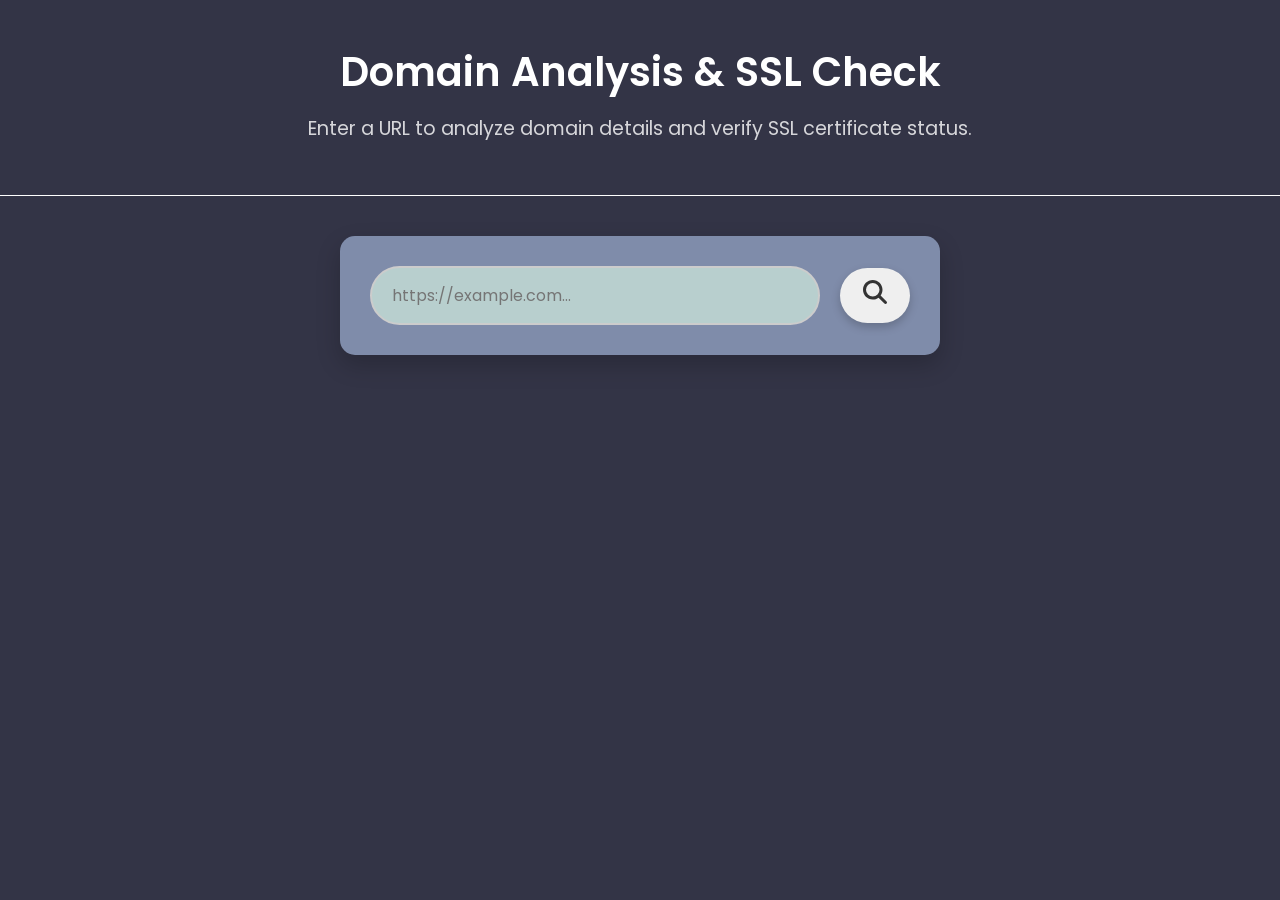
<file: templates/domain_rep.html>
<!DOCTYPE html>
<html lang="en">
<head>
  <meta charset="UTF-8" />
  <meta name="viewport" content="width=device-width, initial-scale=1.0"/>
  <title>Domain Analysis & SSL Check</title>
  <link href="https://fonts.googleapis.com/css2?family=Poppins:wght@300;400;600&display=swap" rel="stylesheet">
  <link rel="stylesheet" href="../static/domain_rep.css">
</head>
<body>
  <div class="hero">
    <div class="container0">
      <h1>Domain Analysis & SSL Check</h1>
      <p>Enter a URL to analyze domain details and verify SSL certificate status.</p>
    </div>       
  </div>
  <hr>
  <form id="check-domain" method="post">
    <div class="parent1">
      <div class="div1">
        <input type="url" name="url" placeholder="https://example.com..." required />
      </div>
      <div class="div2">
        <button type="submit" title="Analyze Domain & SSL">
          <svg xmlns="http://www.w3.org/2000/svg" viewBox="0 0 512 512" width="20" height="20">
            <path d="M416 208c0 45.9-14.9 88.3-40 122.7L502.6 457.4c12.5 12.5 12.5 32.8 0 45.3s-32.8 12.5-45.3 0L330.7 376c-34.4 25.2-76.8 40-122.7 40C93.1 416 0 322.9 0 208S93.1 0 208 0S416 93.1 416 208zM208 352a144 144 0 1 0 0-288 144 144 0 1 0 0 288z"/>
          </svg>
        </button>
      </div>
    </div>
    <div id="result" class="result-card"></div>
  </form>

  <script src="../static/domain_rep.js"></script>
</body>
</html>
</file>
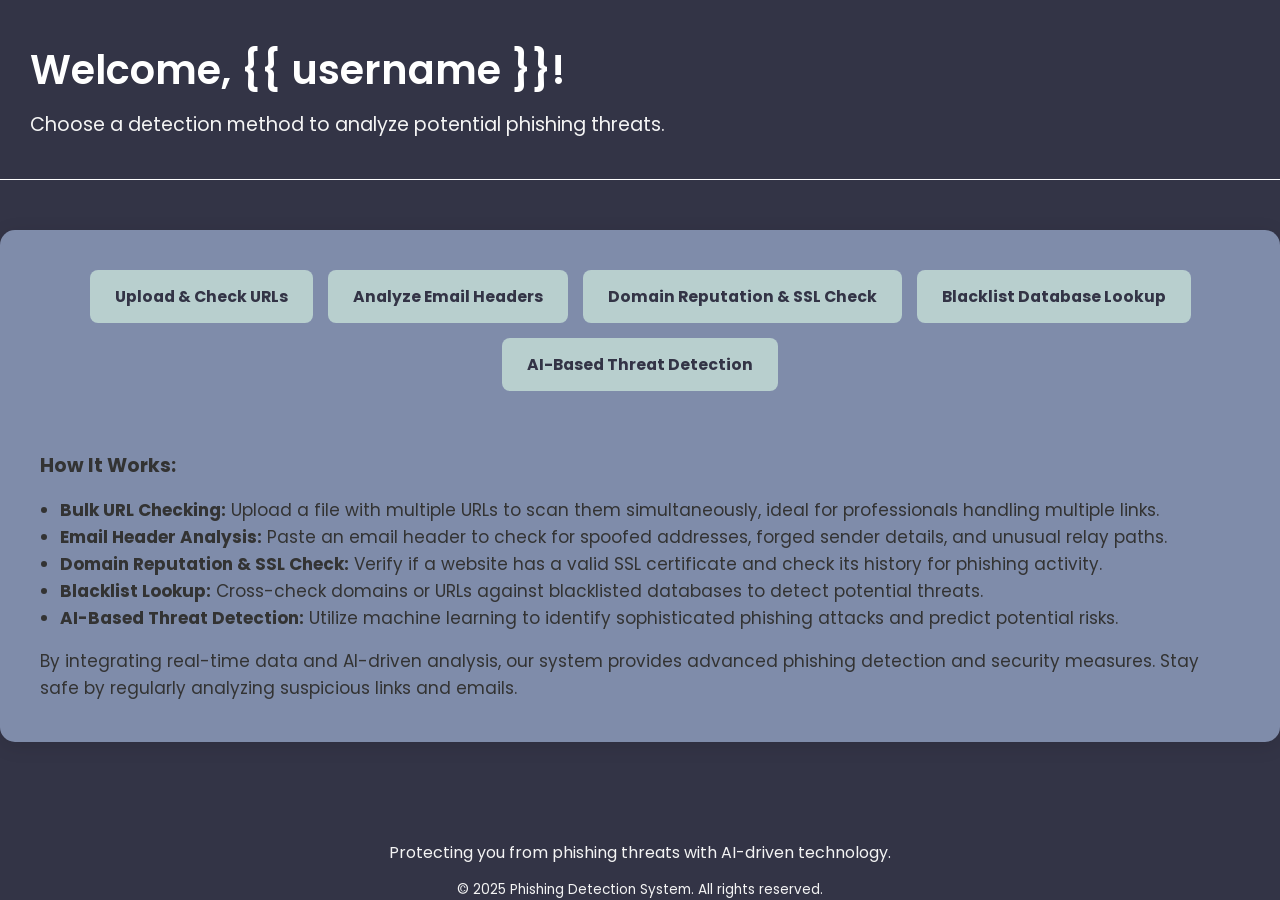
<file: templates/menu.html>
<!DOCTYPE html>
<html lang="en">
<head>
    <meta charset="UTF-8">
    <meta name="viewport" content="width=device-width, initial-scale=1.0">
    <title>Phishing Detection System</title>
    <link rel="stylesheet" href="../static/menu.css">
</head>
<body>
    <main>
        <div class="container0">
            <h1>Welcome, {{ username }}!</h1>
            <p>Choose a detection method to analyze potential phishing threats.</p>
        </div>
        <hr>
        <div class="container">
            <div class="button-group">
                <div class="button-group">
                    <a href="/check"><button>Upload & Check URLs</button></a>
                    <a href="/analyze_headers"><button>Analyze Email Headers</button></a>
                    <a href="/url_analysis"><button>Domain Reputation & SSL Check</button></a>
                    <a href="/blacklist_lookup"><button>Blacklist Database Lookup</button></a>
                    <a href="/ai_threat_detection"><button>AI-Based Threat Detection</button></a>
                </div>            
            </div>
            <div class="info">
                <p><strong>How It Works:</strong></p>
                <ul>
                    <li><strong>Bulk URL Checking:</strong> Upload a file with multiple URLs to scan them simultaneously, ideal for professionals handling multiple links.</li>
                    <li><strong>Email Header Analysis:</strong> Paste an email header to check for spoofed addresses, forged sender details, and unusual relay paths.</li>
                    <li><strong>Domain Reputation & SSL Check:</strong> Verify if a website has a valid SSL certificate and check its history for phishing activity.</li>
                    <li><strong>Blacklist Lookup:</strong> Cross-check domains or URLs against blacklisted databases to detect potential threats.</li>
                    <li><strong>AI-Based Threat Detection:</strong> Utilize machine learning to identify sophisticated phishing attacks and predict potential risks.</li>
                </ul>
                <p>By integrating real-time data and AI-driven analysis, our system provides advanced phishing detection and security measures. Stay safe by regularly analyzing suspicious links and emails.</p>
            </div>
        </div>
    </main>
    <footer class="footer">
        <div class="footer-content">
            <p class="footer-description">Protecting you from phishing threats with AI-driven technology.</p>
            <p class="footer-copyright">&copy; 2025 Phishing Detection System. All rights reserved.</p>
        </div>
    </footer>
</body>
</html>
</file>
<file: static/domain_rep.css>
@import url('https://fonts.googleapis.com/css2?family=Poppins:wght@400;600&display=swap');

/* Root Variables for Consistent Styling */
:root {
    --primary-color: #3498db;
    --secondary-color: #2ecc71;
    --accent-color: #e74c3c;
    --bg-color: #f4f4f4;
    --text-color: #333;
    --card-bg: rgba(255, 255, 255, 0.8);
    --shadow-color: rgba(0, 0, 0, 0.2);
}

/* Global Styles */
* {
    margin: 0;
    padding: 0;
    box-sizing: border-box;
    font-family: 'Poppins', sans-serif;
}

body {
    font-family: "Poppins", sans-serif;
    font-weight: 400;
    line-height: 1.6;
    margin: 0;
    padding: 0;
    background-color: #333446;
    /* background: linear-gradient(90deg, rgba(255, 0, 0, 0.7), rgba(0, 0, 255, 0.7));
    background-size: 200% 200%;
    animation: policeLights 2s infinite alternate; */
    color: var(--text-color);
    min-height: 100vh;
    display: flex;
    flex-direction: column;
    align-items: center;
    justify-content: center;
}

/* Police Lights Animation */
@keyframes policeLights {
    0% { background-position: 0% 50%; }
    50% { background-position: 100% 50%; }
    100% { background-position: 0% 50%; }
}

/* Hero Section */
.hero {
    display: flex;
    justify-content: space-between;
    align-items: center;
    padding: 20px;
    color: white;
    text-align: center;
    border-radius: 12px;
}

/* Container Styles */
.container0 {
    text-align: center;
    margin-bottom: 30px;
    color: white;
    padding: 20px 30px 0;
    font-size: 20px;
}

.container0 h1 {
    font-size: 2.5rem;
    margin-bottom: 10px;
    font-weight: 600;
}

.container0 p {
    font-size: 1.2rem;
    color: var(--card-bg);
}

hr {
    border: none;
    border-top: 1px solid white;
    width: 100%;
    height: 0;
}

/* Form Styles */
form#check-domain {
    background-color: #7F8CAA;
    width: 100%;
    padding: 30px;
    border-radius: 15px;
    box-shadow: 0 10px 25px var(--shadow-color);
    max-width: 600px;
    margin: auto;
    margin-top: 40px;
    display: flex;
    flex-direction: column;
    gap: 20px;
}

form#check-domain h2 {
    text-align: center;
    margin-bottom: 20px;
    font-size: 1.6rem;
    color: var(--text-color);
}

/* Input Field Styles */
input[type="url"] {
    padding: 15px 20px;
    border: 2px solid #ccc;
    border-radius: 50px;
    width: 450px;
    font-size: 1rem;
    background-color: #B8CFCE;
    color: var(--text-color);
    transition: border-color 0.3s, box-shadow 0.3s;
}

input[type="url"]:focus {
    border-color: var(--primary-color);
    box-shadow: 0 0 5px var(--primary-color);
    outline: none;
}

/* Button Styles */
.div2 button {
    color: white;
    padding: 12px 20px;
    border: none;
    width: 70px;
    border-radius: 50px;
    cursor: pointer;
    font-size: 1rem;
    font-weight: 600;
    transition: background 0.3s ease, transform 0.3s, box-shadow 0.3s;
    box-shadow: 0 4px 10px var(--shadow-color);
}

button:hover {
    background-color: var(--bg-color);
    transform: translateY(-3px);
    box-shadow: 0 6px 15px var(--shadow-color);
}

button:active {
    transform: translateY(0);
    box-shadow: 0 4px 10px var(--shadow-color);
}

/* Parent Containers for Alignment */
.parent1 {
    display: flex;
    justify-content: space-between;
    align-items: center;
}

/* Result Card Styles */
#result {
    text-align: center;
    padding: 15px;
    font-size: 18px;
    border-radius: 8px;
    margin-top: 20px;
    font-weight: bold;
    display: none; /* Hide initially */
}

.valid {
    background-color: #96f3ac !important;  /* light green */
    color: #155724 !important;             /* dark green */
    border: 1px solid #c3e6cb !important;
    display: block !important;
}

.invalid {
    background-color: #f67782 !important;  /* light red/pink */
    color: #721c24 !important;             /* dark red */
    border: 1px solid #f5c6cb !important;
    display: block !important;
}

.error {
    background-color: #fff3cd !important;  /* light yellow */
    color: #856404 !important;             /* dark yellow/brown */
    border: 1px solid #ffeeba !important;
    display: block !important;
}

/* Icon Button Styles */
.icon-button {
    background: none;
    border: none;
    cursor: pointer;
    padding: 5px;
    vertical-align: middle;
    transition: transform 0.3s;
}

.icon-button:hover {
    transform: scale(1.1);
}

.icon-button svg {
    width: 24px;
    height: 24px;
    fill: var(--text-color);
}
button svg {
    width: 24px;
    height: 24px;
    fill: var(--text-color);
}

/* Responsive Design */
@media (max-width: 768px) {
    .container0 h1 {
        font-size: 2rem;
    }

    .container0 p {
        font-size: 1rem;
    }

    form#check-domain {
        padding: 20px;
    }

    input[type="url"] {
        font-size: 0.9rem;
        width: 100%;
    }

    button {
        font-size: 0.9rem;
    }
}
</file>
<file: static/menu.css>
@import url('https://fonts.googleapis.com/css2?family=Poppins:wght@400;600&display=swap');

/* Root Variables for Consistency */
:root {
    --primary-color: #3498db; /* Blue for buttons (aligned with analyze_email_headers.css) */
    --card-bg: #7F8CAA; /* Light blue-gray for containers */
    --button-bg: #B8CFCE; /* Teal for buttons */
    --button-hover-bg: #333446; /* Dark background for hover */
    --text-color: #333; /* Dark text */
    --text-light: #f4f4f4; /* Light text for contrast */
    --shadow-color: rgba(0, 0, 0, 0.1); /* Subtle shadow */
    --border-radius: 8px; /* Consistent rounded corners */
}

/* Global Styles */
* {
    box-sizing: border-box;
    font-family: 'Poppins', sans-serif;
    margin: 0;
    padding: 0;
}

body {
    background: #333446; /* Dark background */
    color: var(--text-color);
    min-height: 100vh;
    display: flex;
    flex-direction: column;
}

/* Main Content Wrapper */
main {
    flex: 1 0 auto; /* Grow to push footer down */
}

/* Header Section */
.container0 {
    margin-bottom: 30px;
    color: white;
    padding: 40px 30px 10px;
    font-size: 20px;
}

.container0 h1 {
    font-size: 2.5rem;
    margin-bottom: 10px;
    font-weight: 600;
}

.container0 p {
    font-size: 1.2rem;
    color: var(--text-light);
}

hr {
    border: none;
    border-top: 1px solid white;
    width: 100%;
    margin: 20px 0;
}

/* Main Container */
.container {
    max-width: 1420px;
    margin: 50px auto;
    padding: 40px;
    background-color: var(--card-bg);
    box-shadow: 0px 4px 20px var(--shadow-color);
    border-radius: 15px;
}

/* Button Group */
.button-group {
    display: flex;
    flex-wrap: wrap;
    justify-content: center;
    gap: 15px;
    margin-bottom: 30px;
}

.button-group button {
    background: var(--button-bg);
    color: var(--button-hover-bg);
    border: none;
    padding: 15px 25px;
    font-size: 0.98rem;
    font-weight: bold;
    border-radius: var(--border-radius);
    cursor: pointer;
    transition: background 0.3s, transform 0.3s, box-shadow 0.3s;
}

.button-group button:hover {
    background: var(--button-hover-bg);
    color: var(--button-bg);
    transform: translateY(-3px);
    box-shadow: 0 6px 15px var(--shadow-color);
}

/* Info Section */
.info {
    font-size: 17px;
    line-height: 1.6;
}

.info ul {
    margin: 15px 0;
    padding-left: 20px;
}

info ul li {
    margin-bottom: 10px;
}

.info p strong {
    display: block;
    margin-bottom: 8px;
    font-size: 1.2rem;
}

/* Footer Styles */
.footer {
    color: var(--text-color);
    text-align: center;
    width: 100%;
    flex-shrink: 0; /* Prevent footer from shrinking */
}

.footer-content {
    max-width: 1420px;
    margin: 0 auto;
    padding: 0 20px;
}

.footer-description {
    font-size: 1rem;
    color: var(--text-light);
    margin-bottom: 15px;
}



.footer-copyright {
    font-size: 0.85rem;
    color: var(--text-light);
}

/* Responsive Design */
@media (max-width: 768px) {
    .container0 h1 {
        font-size: 2rem;
    }

    .container0 p {
        font-size: 1rem;
    }

    .container {
        margin: 20px;
        padding: 20px;
        height: auto; /* Allow height to adjust */
    }

    .button-group {
        gap: 10px;
    }

    .button-group button {
        padding: 12px 20px;
        font-size: 0.9rem;
    }

    .info {
        font-size: 15px;
    }
}
</file>
